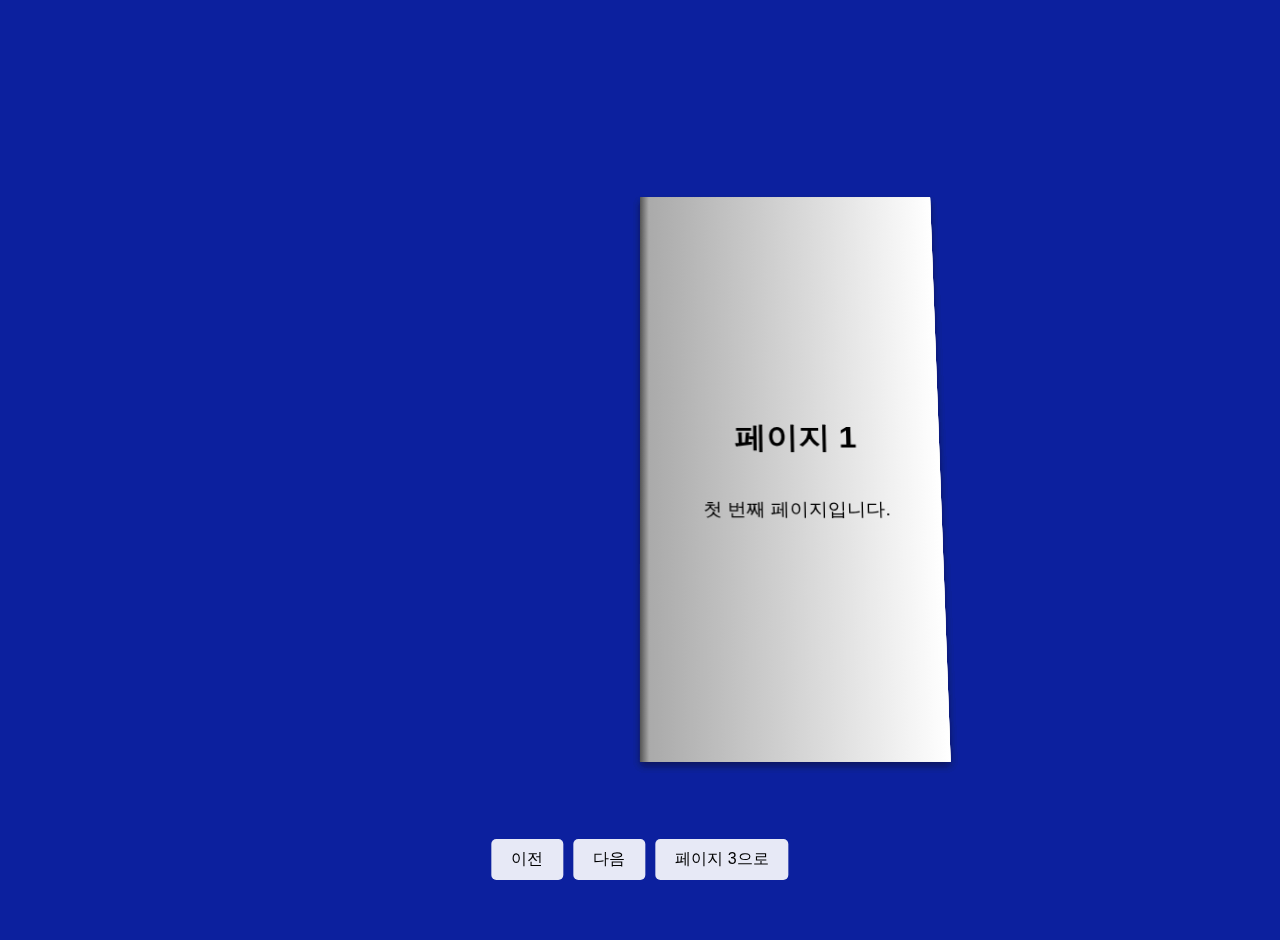
<file: example-simple.html>
<!DOCTYPE html>
<html lang="ko">
<head>
    <meta charset="UTF-8">
    <meta name="viewport" content="width=device-width, initial-scale=1.0">
    <title>Simple 3D Flip Book - Example</title>
    <link rel="stylesheet" href="turn-simple.css">
    <style>
        body {
            margin: 0;
            padding: 20px;
            background: #0c209e;
            font-family: 'Gothic A1', sans-serif;
            display: flex;
            justify-content: center;
            align-items: center;
            min-height: 100vh;
        }

        .flipbook {
            width: 600px;
            height: 600px;
        }

        .page-content {
            display: flex;
            flex-direction: column;
            justify-content: center;
            align-items: center;
            padding: 2rem;
            text-align: center;
        }

        .page-content h1 {
            font-size: 2rem;
            margin-bottom: 1rem;
        }

        .page-content p {
            font-size: 1.2rem;
            line-height: 1.6;
        }

        .controls {
            position: fixed;
            bottom: 20px;
            left: 50%;
            transform: translateX(-50%);
            z-index: 1000;
            display: flex;
            gap: 10px;
        }

        .controls button {
            padding: 10px 20px;
            background: rgba(255, 255, 255, 0.9);
            border: none;
            border-radius: 5px;
            cursor: pointer;
            font-size: 1rem;
        }

        .controls button:hover {
            background: rgba(255, 255, 255, 1);
        }
    </style>
</head>
<body>
    <div class="flipbook" id="myFlipbook">
        <!-- Page 1 -->
        <div class="page">
            <div class="page-content">
                <h1>페이지 1</h1>
                <p>첫 번째 페이지입니다.</p>
            </div>
        </div>

        <!-- Page 2 -->
        <div class="page">
            <div class="page-content">
                <h1>페이지 2</h1>
                <p>두 번째 페이지입니다.</p>
            </div>
        </div>

        <!-- Page 3 -->
        <div class="page">
            <div class="page-content">
                <h1>페이지 3</h1>
                <p>세 번째 페이지입니다.</p>
            </div>
        </div>

        <!-- Page 4 -->
        <div class="page">
            <div class="page-content">
                <h1>페이지 4</h1>
                <p>네 번째 페이지입니다.</p>
            </div>
        </div>

        <!-- Page 5 -->
        <div class="page">
            <div class="page-content">
                <h1>페이지 5</h1>
                <p>다섯 번째 페이지입니다.</p>
            </div>
        </div>
    </div>

    <div class="controls">
        <button id="prevBtn">이전</button>
        <button id="nextBtn">다음</button>
        <button id="pageBtn">페이지 3으로</button>
    </div>

    <script src="https://code.jquery.com/jquery-3.6.0.min.js"></script>
    <script src="turn-simple.js"></script>
    <script>
        $(document).ready(function() {
            // 플립북 초기화
            $('#myFlipbook').flipbook({
                width: 600,
                height: 600,
                duration: 2000, // 2초 전환
                easing: 'ease-out',
                perspective: 3000,
                autoCenter: true,
                when: {
                    ready: function() {
                        console.log('플립북 준비 완료');
                    },
                    turning: function(event, page) {
                        console.log('페이지 넘기는 중:', page);
                    },
                    turned: function(event, page) {
                        console.log('페이지 넘김 완료:', page);
                    }
                }
            });

            // 컨트롤 버튼
            $('#prevBtn').on('click', function() {
                $('#myFlipbook').flipbook('previous');
            });

            $('#nextBtn').on('click', function() {
                $('#myFlipbook').flipbook('next');
            });

            $('#pageBtn').on('click', function() {
                $('#myFlipbook').flipbook('page', 3);
            });
        });
    </script>
</body>
</html>
</file>
<file: turn-simple.css>
/* 
 * Simple 3D Flip Book Styles
 * Based on sogithehuman.neocities.org flip transition style
 */

/* Flipbook Container */
.flipbook {
  position: relative;
  margin: 0 auto;
  transform-style: preserve-3d;
}

/* Book Container */
.flipbook-book {
  position: relative;
  width: 100%;
  height: 100%;
  transform-style: preserve-3d;
  transform: rotateX(20deg);
  transform-origin: center center;
}

/* Leaves Container */
.flipbook-leaves {
  position: relative;
  width: 100%;
  height: 100%;
  transform-style: preserve-3d;
}

/* Individual Leaf (Page) */
.flipbook-leaf {
  position: absolute;
  left: 50%;
  width: 50%;
  height: 100%;
  transform-style: preserve-3d;
  transition: transform 2s ease-out;
  cursor: pointer;
  transform: rotateY(0deg);
  transform-origin: left center;
  backface-visibility: hidden;
  -webkit-backface-visibility: hidden;
}

.flipbook-leaf.flipped {
  transform: rotateY(-180deg);
  transform-origin: left center;
}

/* Page (Front and Back) */
.flipbook-page {
  position: absolute;
  width: 100%;
  height: 100%;
  left: 0;
  top: 0;
  box-shadow: 0 4px 8px rgba(0, 0, 0, 0.1);
  backface-visibility: hidden;
  -webkit-backface-visibility: hidden;
  overflow: hidden;
}

.flipbook-page-front {
  background: linear-gradient(90deg, #555, #aaa 3%, #fff);
  transform: rotateY(0deg);
}

.flipbook-page-back {
  background: linear-gradient(270deg, #555, #aaa 3%, #fff);
  transform: rotateY(180deg);
  position: absolute;
  left: 0;
  top: 0;
  width: 100%;
  height: 100%;
}

/* Page Content */
.flipbook-page .page-content {
  width: 100%;
  height: 100%;
  display: flex;
  flex-direction: column;
  gap: 0.25rem;
  overflow: hidden;
  user-select: none;
  -webkit-user-select: none;
  padding: 1rem 1.75rem;
  box-sizing: border-box;
}

.flipbook-page-front .page-content {
  padding: 1rem 1rem 1rem 1.75rem;
}

.flipbook-page-back .page-content {
  padding: 1rem 1.75rem 1rem 1rem;
}

/* Responsive */
@media screen and (max-width: 900px) {
  .flipbook {
    perspective: 5000px;
  }
  
  .flipbook-book {
    transform: rotateX(20deg) scale(0.8);
  }
}

@media screen and (max-width: 700px) {
  .flipbook {
    perspective: 7000px;
  }
  
  .flipbook-book {
    transform: rotateX(15deg) scale(0.6);
  }
}

@media screen and (max-width: 500px) {
  .flipbook {
    perspective: 9000px;
  }
  
  .flipbook-book {
    transform: rotateX(10deg) scale(0.4);
  }
}

/* Hard Cover Pages */
.flipbook-page.hard {
  background: #000 !important;
  color: #fff;
  font-weight: bold;
}

/* Disable pointer events during animation */
.flipbook.animating .flipbook-leaf {
  pointer-events: none;
}
</file>
